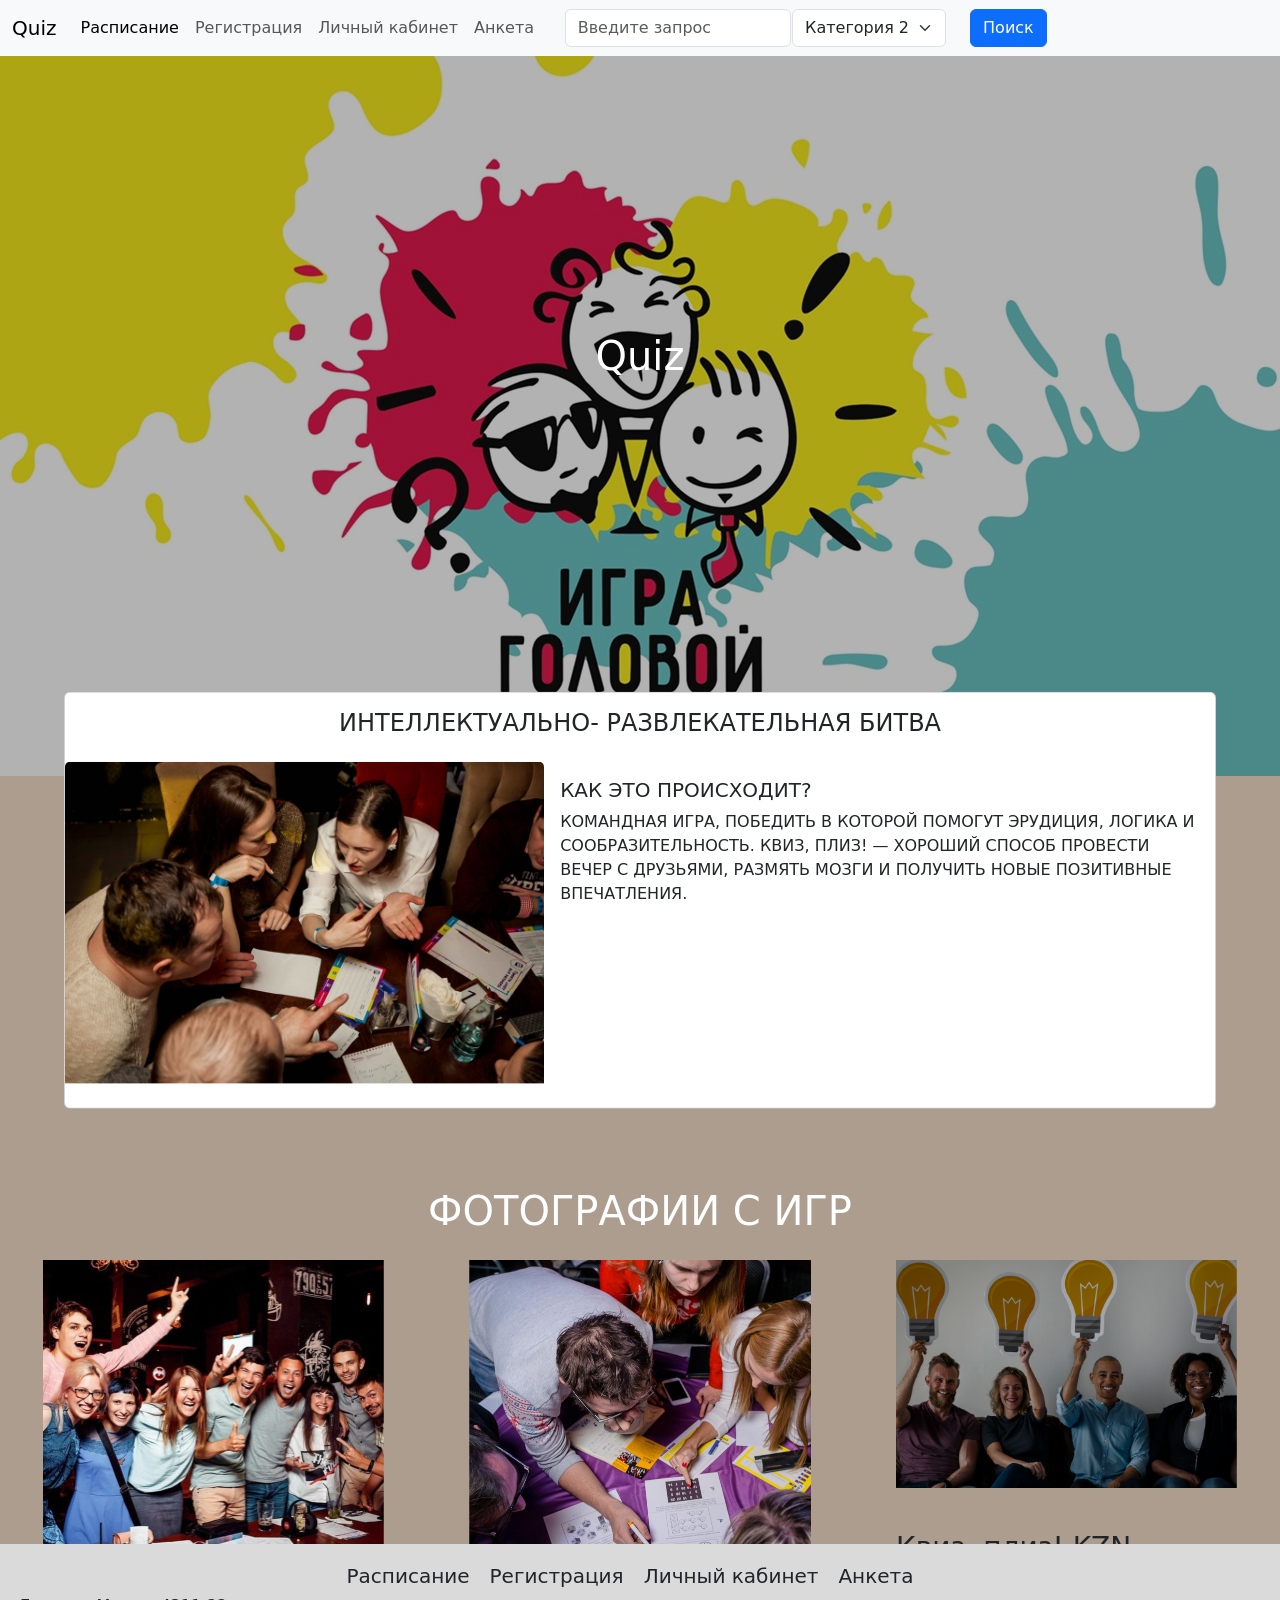
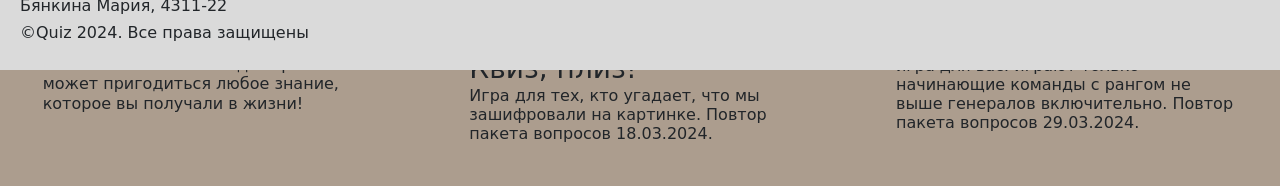
<file: entrance.html>
<!DOCTYPE html>
<html lang="en">
<head>
    <meta charset="UTF-8">
    <meta name="viewport" content="width=device-width, initial-scale=1.0">
    <link href="https://cdn.jsdelivr.net/npm/bootstrap@5.3.3/dist/css/bootstrap.min.css" rel="stylesheet" integrity="sha384-QWTKZyjpPEjISv5WaRU9OFeRpok6YctnYmDr5pNlyT2bRjXh0JMhjY6hW+ALEwIH" crossorigin="anonymous">
    <link rel="stylesheet" href="css/entrance.css">
    <title>Главная страница</title>
</head>
<body>
    <nav class="navbar navbar-expand-lg bg-body-tertiary">
        <div class="container-fluid">
            <a class="navbar-brand" href="#">Quiz</a>
            <button class="navbar-toggler" type="button" data-bs-toggle="collapse" data-bs-target="#navbarNavAltMarkup" aria-controls="navbarNavAltMarkup" aria-expanded="false" aria-label="Toggle navigation">
                <span class="navbar-toggler-icon"></span>
            </button>
            <div class="collapse navbar-collapse" id="navbarNavAltMarkup">
                <div class="navbar-nav mr-auto">
                    <a class="nav-link active" aria-current="page" href="#">Расписание</a>
                    <a class="nav-link" href="registration.html">Регистрация</a>
                    <a class="nav-link" href="lk.html">Личный кабинет</a>
                    <a class="nav-link" href="index1.html">Анкета</a>
                </div>
                <div class="row">
                    <div class="col">
                        <input class="form-control" type="text" placeholder="Введите запрос">
                    </div>
                    <div class="col-auto">
                        <select class="form-select">
                            <option selected>Категория 1</option>
                            <option value="1">Опция 1</option>
                            <option value="2">Опция 2</option>
                            <option value="3">Опция 3</option>
                            <option selected>Категория 2</option>
                            <option value="1">Опция 1</option>
                            <option value="2">Опция 2</option>
                            <option value="3">Опция 3</option>
                        </select>
                    </div>
                    <div class="col-auto">
                        <button class="btn btn-primary" type="submit">Поиск</button>
                    </div>
                    </div>
                </div>                
            </div>
        </div>
    </nav>
    

    <div class="container-fluid p-0">
        <img src="Image/image1.jpg" class="full-width-image" alt="Full Width Image">
    </div>

    <div class="image-caption">
        <h1 class="text-center">Quiz</h1>
    </div>

    <div class="card">
        <div class="card-body">
            <div class="card-text1"><h4>ИНТЕЛЛЕКТУАЛЬНО-
                РАЗВЛЕКАТЕЛЬНАЯ БИТВА</h4></div>
        </div>
        <div class="row g-0">
            <div class="col-md-5">
                <img src="Image/image2.jpg" class="card-img-top" alt="...">
            </div>
            <div class="col-md-7">
                <div class="card-body">
                <h5 class="card-title">КАК ЭТО ПРОИСХОДИТ?</h5>
                <p class="card-text">КОМАНДНАЯ ИГРА, ПОБЕДИТЬ В КОТОРОЙ ПОМОГУТ ЭРУДИЦИЯ, ЛОГИКА И СООБРАЗИТЕЛЬНОСТЬ. КВИЗ, ПЛИЗ! — ХОРОШИЙ СПОСОБ ПРОВЕСТИ ВЕЧЕР С ДРУЗЬЯМИ, РАЗМЯТЬ МОЗГИ И ПОЛУЧИТЬ НОВЫЕ ПОЗИТИВНЫЕ ВПЕЧАТЛЕНИЯ.</p>
                </div>
            </div>
        </div>
    </div>

    <div class="title1">
        <h1 class="text-center">ФОТОГРАФИИ С ИГР</h1>
    </div>
    
    <div class="pic">
        <div class="row g-0">
            <div class="col-md-4">
                <img src="Image/image3.png" class="img-fluid" alt="///">
                <div class="pic-body">
                    <h3 class="card-title">Квиз, плиз! KZN</h3>
                    <h6 class="card-text">Классическая игра с вопросами на всевозможные темы. Здесь реально может пригодиться любое знание, которое вы получали в жизни!</h6>
                </div>
            </div>
            <div class="col-md-4">
                <img src="Image/image4.png" class="img-fluid" alt="///">
                <div class="pic-body">
                    <h3 class="card-title">Квиз, плиз!</h3>
                    <h6 class="card-text">Игра для тех, кто угадает, что мы зашифровали на картинке. Повтор пакета вопросов 18.03.2024.</h6>
                </div>
            </div>
            <div class="col-md-4">
                <img src="Image/image5.png" class="img-fluid" alt="///">
                <div class="pic-body">
                    <h3 class="card-title">Квиз, плиз! KZN [новички]</h3>
                    <h6 class="card-text">Если вы молоды и пока не готовы соперничать с опытными игроками, а занять призовое место хочется — эта игра для вас: играют только начинающие команды с рангом не выше генералов включительно. Повтор пакета вопросов 29.03.2024.</h6>
                </div>
            </div>
        </div>
    </div>
  </div>


  
  <div class="body-content">
    <footer class="footer"> 
        <div class="footer-top"> 
            <h5 class="footer-top__item">Расписание</h5> 
            <h5 class="footer-top__item">Регистрация</h5>
            <h5 class="footer-top__item">Личный кабинет</h5>
            <h5 class="footer-top__item">Анкета</h5>
        </div>  
        <h6>Бянкина Мария, 4311-22</h6> 
        <h6 class="footer-top__item">©Quiz 2024. Все права защищены</h6>
    </footer>
</div>

    <script src="https://cdn.jsdelivr.net/npm/bootstrap@5.3.3/dist/js/bootstrap.bundle.min.js" integrity="sha384-YvpcrYf0tY3lHB60NNkmXc5s9fDVZLESaAA55NDzOxhy9GkcIdslK1eN7N6jIeHz" crossorigin="anonymous"></script>
</body>
</html>
</file>
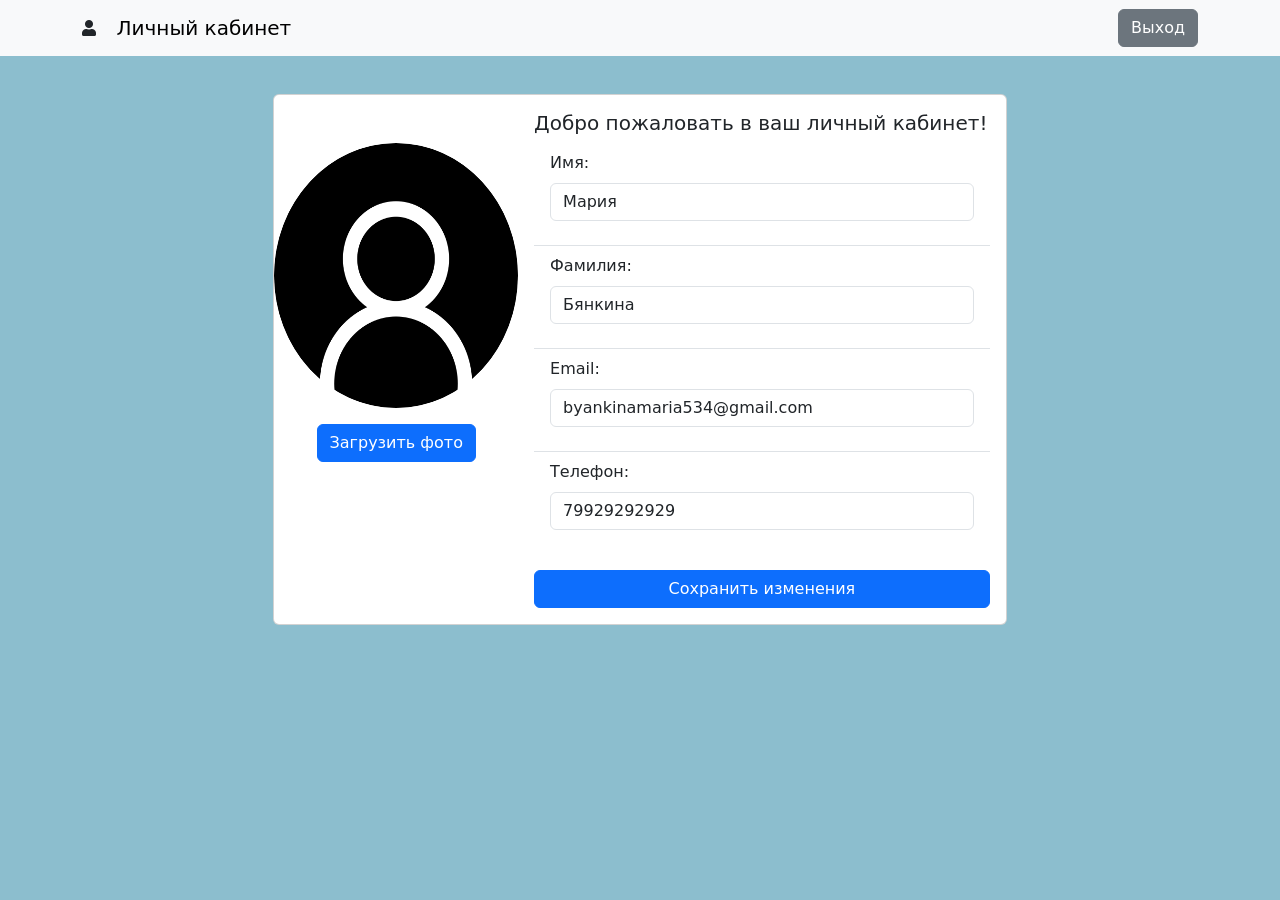
<file: lk2page.html>
<!DOCTYPE html>
<html lang="en">
<head>
    <meta charset="UTF-8">
    <meta name="viewport" content="width=device-width, initial-scale=1.0">
    <link href="https://cdn.jsdelivr.net/npm/bootstrap@5.3.3/dist/css/bootstrap.min.css" rel="stylesheet" integrity="sha384-QWTKZyjpPEjISv5WaRU9OFeRpok6YctnYmDr5pNlyT2bRjXh0JMhjY6hW+ALEwIH" crossorigin="anonymous">
    <link rel="stylesheet" href="css/lk2.css">
    <link rel="stylesheet" href="https://cdnjs.cloudflare.com/ajax/libs/font-awesome/5.15.4/css/all.min.css">
    <title>Личный кабинет</title>
</head>
<body>
    <nav class="navbar sticky-top navbar-light bg-light">
        <div class="container">
            <div class="d-flex align-items-center">
                <i class="fas fa-user custom-icon"></i>
                <a class="navbar-brand" href="#">Личный кабинет</a>
            </div>
            <div class="ml-auto">
                <a href="entrance.html" class="btn btn-secondary">Выход</a>
            </div>
        </div>
    </nav>    
      
    <div class="container-fluid">
        <div class="row justify-content-center">
          <div class="col-lg-8">
            <div class="card mx-lg-5">
              <div class="row g-0">
                <div class="col-md-4 text-center mt-5">
                  <img src="Image/lk.png" class="img-fluid rounded-circle" alt="Your Photo">
                  <div class="mt-3">
                    <label for="upload-photo" class="btn btn-primary">Загрузить фото</label>
                    <input type="file" id="upload-photo" style="display: none;">
                  </div>
                </div>
                <div class="col-md-8">
                  <div class="card-body">
                    <h5 class="card-title">Добро пожаловать в ваш личный кабинет!</h5>
                    <ul class="list-group list-group-flush">
                      <li class="list-group-item">
                        <form>
                          <div class="mb-3">
                            <label for="exampleInputFirstName" class="form-label">Имя:</label>
                            <input type="text" class="form-control" id="exampleInputFirstName" value="Мария">
                          </div>
                        </form>
                      </li>
                      <li class="list-group-item">
                        <form>
                          <div class="mb-3">
                            <label for="exampleInputLastName" class="form-label">Фамилия:</label>
                            <input type="text" class="form-control" id="exampleInputLastName" value="Бянкина">
                          </div>
                        </form>
                      </li>
                      <li class="list-group-item">
                        <form>
                          <div class="mb-3">
                            <label for="exampleInputEmail" class="form-label">Email:</label>
                            <input type="email" class="form-control" id="exampleInputEmail" value="byankinamaria534@gmail.com">
                          </div>
                        </form>
                      </li>
                      <li class="list-group-item">
                        <form>
                          <div class="mb-3">
                            <label for="exampleInputEmail" class="form-label">Телефон:</label>
                            <input type="email" class="form-control" id="exampleInputEmail" value="79929292929">
                          </div>
                        </form>
                      </li>
                    </ul>
                    <a href="#" class="btn btn-primary mt-3 d-block mx-auto">Сохранить изменения</a>
                  </div>
                </div>
              </div>
            </div>
          </div>
        </div>
      </div>

    <script src="https://cdn.jsdelivr.net/npm/bootstrap@5.3.3/dist/js/bootstrap.bundle.min.js" integrity="sha384-YvpcrYf0tY3lHB60NNkmXc5s9fDVZLESaAA55NDzOxhy9GkcIdslK1eN7N6jIeHz" crossorigin="anonymous"></script>
</body>
</html>
</file>
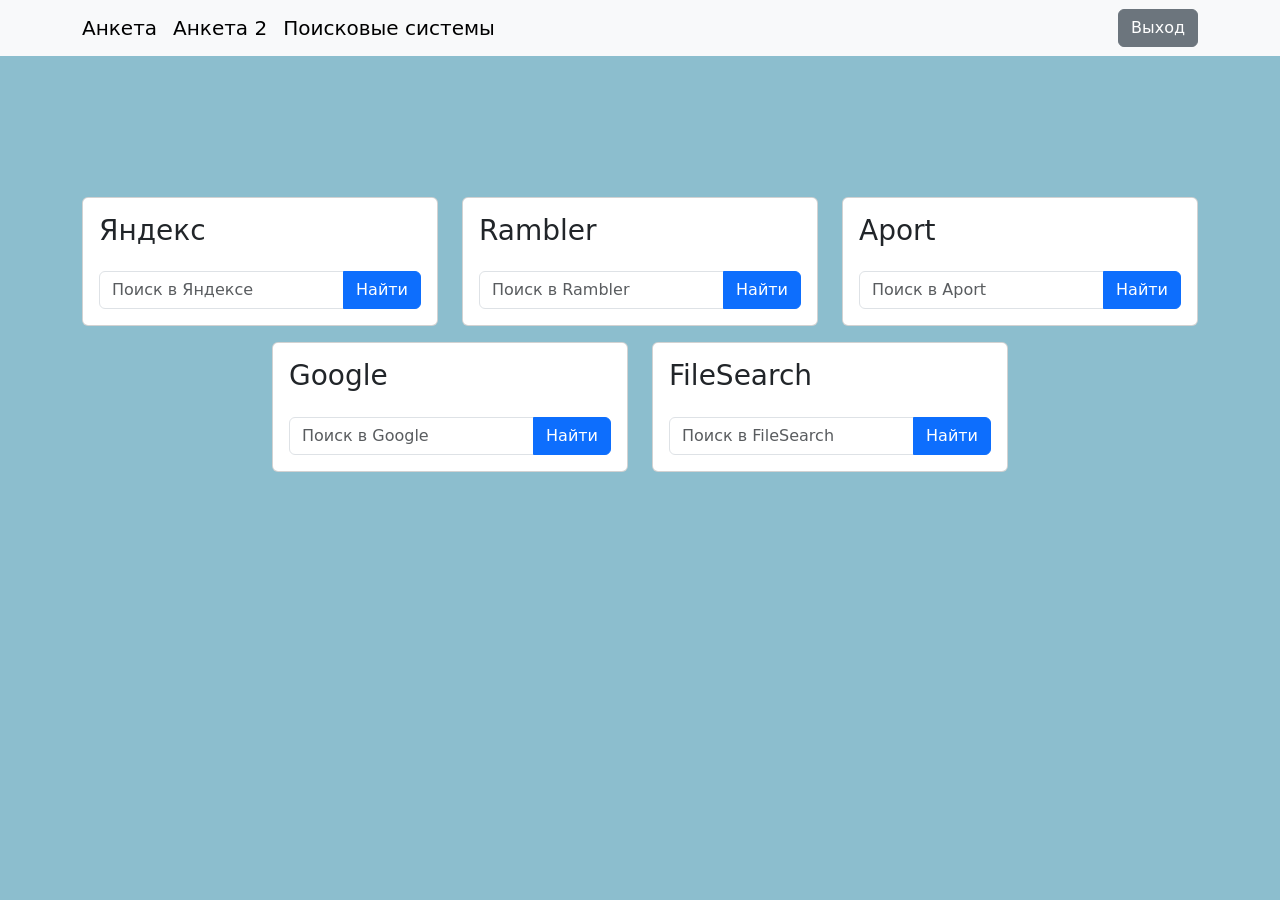
<file: search.html>
<!DOCTYPE html>
<html lang="en">
<head>
    <meta charset="UTF-8">
    <meta name="viewport" content="width=device-width, initial-scale=1.0">
    <link href="https://cdn.jsdelivr.net/npm/bootstrap@5.3.3/dist/css/bootstrap.min.css" rel="stylesheet" integrity="sha384-QWTKZyjpPEjISv5WaRU9OFeRpok6YctnYmDr5pNlyT2bRjXh0JMhjY6hW+ALEwIH" crossorigin="anonymous">
    <title>Поисковые системы</title>
    <script>
        function openDialog(form) {
            // URL формы
            var url = form.action;
    
            // Определение параметров окна
            var params = 'left=100,top=100,width=600,height=400,toolbar=no,menubar=no,status=yes,location=no,resizable=yes,scrollbars=yes';
    
            // Открытие нового диалогового окна
            window.open(url, 'Dialog', params);
    
            // Предотвращение отправки формы
            return false;
        }
    </script>
</head>
<body>

    <style>
        body {
            background-color: #8cbece;
        }
    </style>

    <nav class="navbar sticky-top navbar-light bg-light">
        <div class="container">
            <div class="d-flex align-items-center">
                <a class="navbar-brand" href="index.html">Анкета</a>
                <a class="navbar-brand" href="index1.html">Анкета 2</a>
                <a class="navbar-brand" href="#">Поисковые системы</a>
            </div>
            <div class="ml-auto">
                <a href="entrance.html" class="btn btn-secondary">Выход</a>
            </div>
        </div>
    </nav> 

    <div class="container" style="margin-top: 11%;">
    <div class="row justify-content-center">
        <div class="col-md-4 mb-3">
            <div class="card">
                <div class="card-body">
                    <h3 class="card-title mb-4">Яндекс</h3> 
                    <form action="https://yandex.ru/search/" method="GET" class="input-group" onsubmit="return openDialog(this)" target="_blank">
                        <input type="text" name="text" class="form-control" placeholder="Поиск в Яндексе">
                        <input type="submit" class="btn btn-primary" value="Найти">
                    </form>
                </div>
            </div>
        </div>

        <div class="col-md-4 mb-3">
            <div class="card">
                <div class="card-body">
                    <h3 class="card-title mb-4">Rambler</h3> 
                    <form action="https://nova.rambler.ru/search/" method="GET" class="input-group" onsubmit="return openDialog(this)" target="_blank">
                        <input type="text" name="query" class="form-control"
                         placeholder="Поиск в Rambler">
                        <input type="submit" class="btn btn-primary" value="Найти">
                    </form>
                </div>
            </div>
        </div>

        <div class="col-md-4 mb-3">
            <div class="card">
                <div class="card-body">
                    <h3 class="card-title mb-4">Aport</h3> 
                    <form action="https://www.aport.ru/search/" method="GET" class="input-group" onsubmit="return openDialog(this)" target="_blank">
                        <input type="text" name="q" class="form-control" placeholder="Поиск в Aport">
                        <input type="submit" class="btn btn-primary" value="Найти">
                    </form>
                </div>
            </div>
        </div>

        <div class="col-md-4 mb-3">
            <div class="card">
                <div class="card-body">
                    <h3 class="card-title mb-4">Google</h3> 
                    <form action="https://www.google.com/search" method="GET" class="input-group" onsubmit="return openDialog(this)" target="_blank">
                        <input type="text" name="q" class="form-control" placeholder="Поиск в Google">
                        <input type="submit" class="btn btn-primary" value="Найти">
                    </form>
                </div>
            </div>
        </div>

        <div class="col-md-4 mb-3">
            <div class="card">
                <div class="card-body">
                    <h3 class="card-title mb-4">FileSearch</h3> 
                    <form action="http://www.filesearch.ru/search/" method="GET" class="input-group" onsubmit="return openDialog(this)" target="_blank">
                        <input type="text" name="q" class="form-control" placeholder="Поиск в FileSearch">
                        <input type="submit" class="btn btn-primary" value="Найти">
                    </form>
                </div>
            </div>
        </div>
    </div>
</div>


    
</body>
</html>
</file>
<file: css/entrance.css>
body {
    background-color: #ac9d8e;
}

.full-width-image {
    width: 100%;
    filter: brightness(70%);
    position: relative;
}

.form-control{
    margin-left: 10%;
}

.image-caption {
    color: white;
    position: absolute; 
    top: 40%; 
    left: 50%; 
    transform: translate(-50%, -50%); 
}

.card {
    width: 90%;
    top: 100%;
    position: absolute;
    transform: translate(-50%, -50%);
    left: 50%; 
}

.card-img-top {
    padding-bottom: 5%;
}

.card-text1 {
    text-align: center;
}

.title1 {
    color: white;
    position: absolute;
    top: 135%;
    text-align: center;
    left: 50%;
    transform: translate(-50%, -50%);
}

.card-group {
    margin-top: 10%;
}

.pic {
    top: 140%;
    position: absolute;
}

.pic-body {
    padding: 10%;
}

.img-fluid {
    padding-left: 10%;
    padding-right: 10%;
}

.footer {
    margin-top: 60%;
    position: absolute;
    width: 100%;
    background-color: #dadada; /* Цвет фона вашего футера */
    padding: 20px; /* Отступы внутри футера */
}

.footer-top {
    display: flex;
    justify-content: center;
}

.footer-top__item {
    margin-right: 20px; /* Расстояние между элементами */
}
</file>
<file: css/lk2.css>
body {
    background-color: #8cbece;
}

.container-fluid{
    margin-top: 3%;
    margin-bottom: 3%;
}

.custom-icon {
    margin-right: 10%;
}

.img-fluid {
    width: 100%;
    height: 55%;
}
@media (max-width:764px) {
    .img-fluid{
        height: 75%;
        width: 70%;
    }
}
</file>
